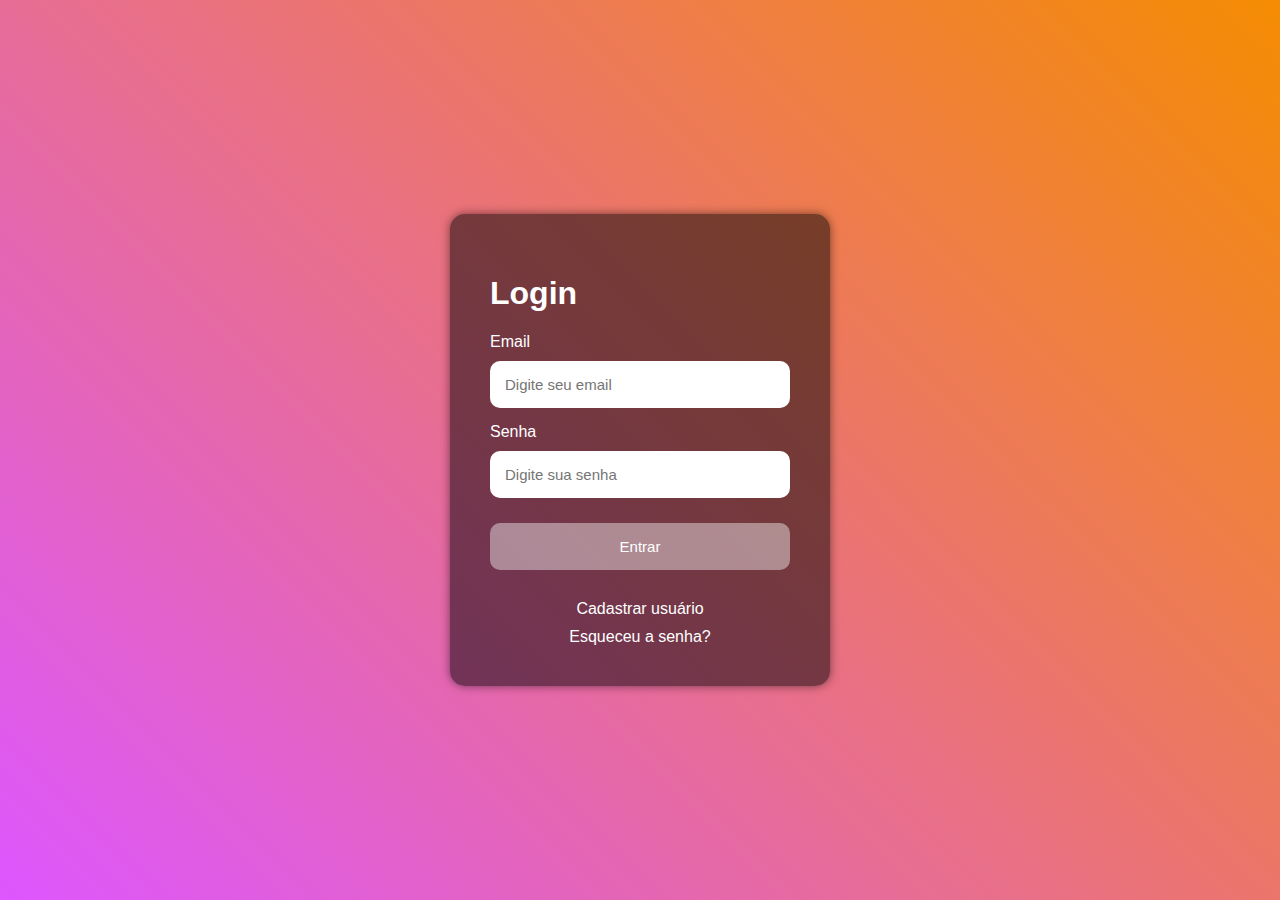
<file: index.html>
<!DOCTYPE html>
<html lang="pt">
<head>
    <meta charset="UTF-8">
    <meta http-equiv="X-UA-Compatible" content="IE=edge">
    <meta name="viewport" content="width=device-width, initial-scale=1.0">
    <title>Tela de login</title>
    <link rel="stylesheet" href="./style.css">
    <link href="https://cdn.jsdelivr.net/npm/bootstrap-icons/font/bootstrap-icons.css" rel="stylesheet">
</head>
<body>
    <div class="login-container">
        <h1>Login</h1>
        <form>
            <div class="input-group">
                <label for="email">Email</label>
                <input type="text" id="email" placeholder="Digite seu email" required>
            </div>
            <div class="input-group">
                <label for="password">Senha</label>
                <input type="password" id="password" placeholder="Digite sua senha" required>
            </div>
            <button type="submit">Entrar</button>
            <div class="extra-options">
                <a href="#">Cadastrar usuário</a>
                <a href="#">Esqueceu a senha?</a>
            </div>
        </form>
    </div>
</body>
</html>
</file>
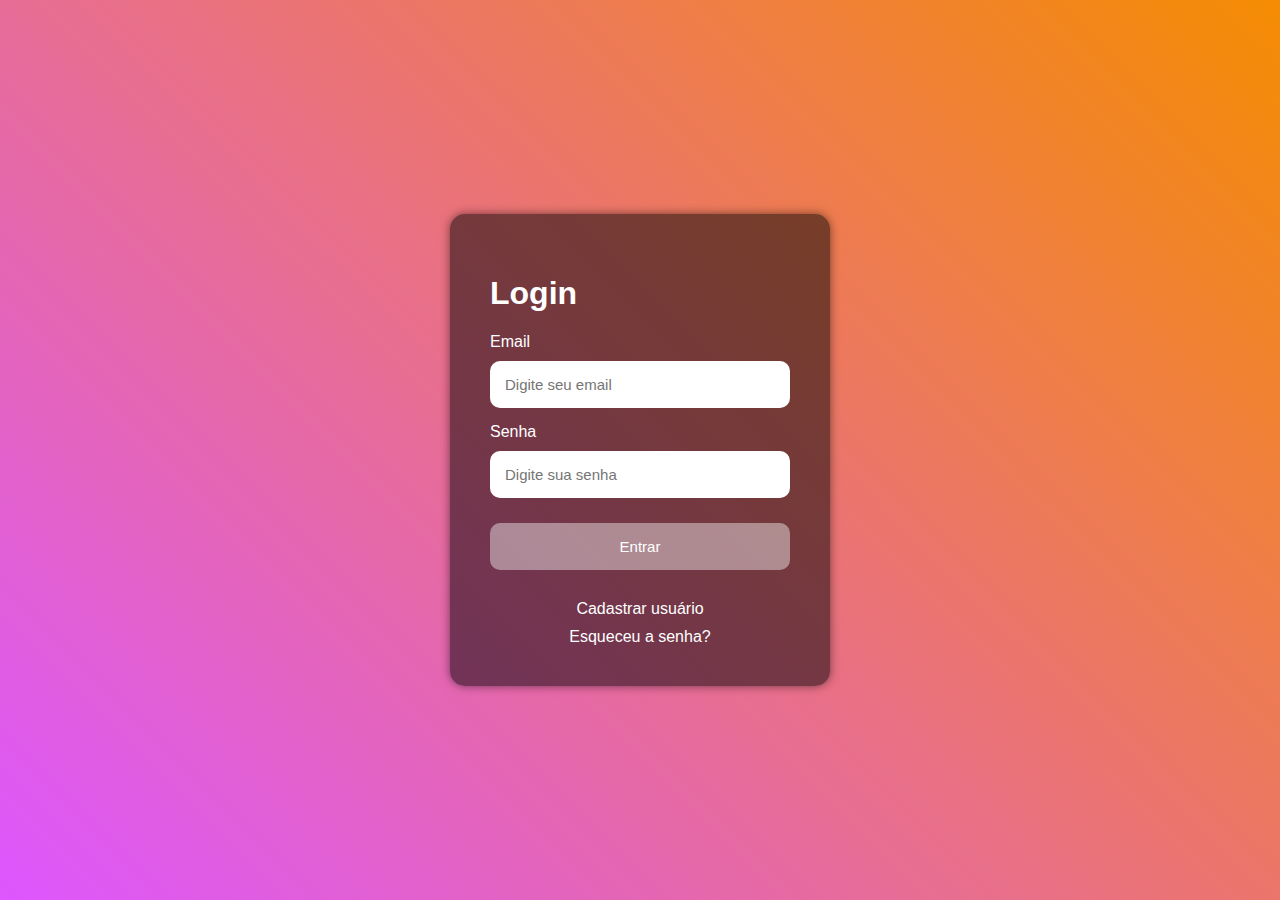
<file: login.html>
<!DOCTYPE html>
<html lang="pt">
<head>
    <meta charset="UTF-8">
    <meta http-equiv="X-UA-Compatible" content="IE=edge">
    <meta name="viewport" content="width=device-width, initial-scale=1.0">
    <title>Tela de login</title>
    <link rel="stylesheet" href="./login.css">
    <link href="https://cdn.jsdelivr.net/npm/bootstrap-icons/font/bootstrap-icons.css" rel="stylesheet">
</head>
<body>
    <div class="login-container">
        <h1>Login</h1>
        <form>
            <div class="input-group">
                <label for="email">Email</label>
                <input type="text" id="email" placeholder="Digite seu email" required>
            </div>
            <div class="input-group">
                <label for="password">Senha</label>
                <input type="password" id="password" placeholder="Digite sua senha" required>
            </div>
            <button type="submit">Entrar</button>
            <div class="extra-options">
                <a href="#">Cadastrar usuário</a>
                <a href="#">Esqueceu a senha?</a>
            </div>
        </form>
    </div>
</body>
</html>
</file>
<file: style.css>
body {
    font-family: Arial, Helvetica, sans-serif;
    background-image: linear-gradient(45deg, rgba(204, 0, 255, 0.664), rgb(245, 140, 2));
    margin: 0;
    height: 100vh;
    display: flex;
    justify-content: center;
    align-items: center;
}

.login-container {
    background-color: rgba(0, 0, 0, 0.5);
    padding: 40px;
    border-radius: 15px;
    color: #fff;
    text-align: left; /* Ajuste para alinhar o conteúdo à esquerda */
    box-shadow: 0 0 10px rgba(0, 0, 0, 0.5);
    width: 300px;
}

form {
    display: flex;
    flex-direction: column;
    align-items: center;
}

.input-group {
    width: 100%;
    text-align: left;
    margin-bottom: 10px;
}

label {
    display: block;
    margin-bottom: 5px;
}

input {
    width: calc(100% - 30px); /* Ajuste para acomodar o padding do input */
    padding: 15px;
    margin: 5px 0;
    border: none;
    border-radius: 10px;
    outline: none;
    font-size: 15px;
}

button {
    background-color: rgba(255, 255, 255, 0.418);
    border: none;
    padding: 15px;
    width: 100%;
    border-radius: 10px;
    color: white;
    font-size: 15px;
    cursor: pointer;
    margin-top: 10px; /* Adicionando margem superior para espaçamento */
}

button:hover {
    background-color: rgba(255, 255, 255, 0.6);
}

.extra-options {
    display: flex;
    flex-direction: column;
    align-items: center;
    margin-top: 20px; /* Adicionando margem superior para espaçamento */
}

.extra-options a {
    color: white;
    margin-top: 10px;
    text-decoration: none;
}

.extra-options a:hover {
    text-decoration: underline;
}
</file>
<file: login.css>
body {
    font-family: Arial, Helvetica, sans-serif;
    background-image: linear-gradient(45deg, rgba(204, 0, 255, 0.664), rgb(245, 140, 2));
    margin: 0;
    height: 100vh;
    display: flex;
    justify-content: center;
    align-items: center;
}

.login-container {
    background-color: rgba(0, 0, 0, 0.5);
    padding: 40px;
    border-radius: 15px;
    color: #fff;
    text-align: left; /* Ajuste para alinhar o conteúdo à esquerda */
    box-shadow: 0 0 10px rgba(0, 0, 0, 0.5);
    width: 300px;
}

form {
    display: flex;
    flex-direction: column;
    align-items: center;
}

.input-group {
    width: 100%;
    text-align: left;
    margin-bottom: 10px;
}

label {
    display: block;
    margin-bottom: 5px;
}

input {
    width: calc(100% - 30px); /* Ajuste para acomodar o padding do input */
    padding: 15px;
    margin: 5px 0;
    border: none;
    border-radius: 10px;
    outline: none;
    font-size: 15px;
}

button {
    background-color: rgba(255, 255, 255, 0.418);
    border: none;
    padding: 15px;
    width: 100%;
    border-radius: 10px;
    color: white;
    font-size: 15px;
    cursor: pointer;
    margin-top: 10px; /* Adicionando margem superior para espaçamento */
}

button:hover {
    background-color: rgba(255, 255, 255, 0.6);
}

.extra-options {
    display: flex;
    flex-direction: column;
    align-items: center;
    margin-top: 20px; /* Adicionando margem superior para espaçamento */
}

.extra-options a {
    color: white;
    margin-top: 10px;
    text-decoration: none;
}

.extra-options a:hover {
    text-decoration: underline;
}
</file>
